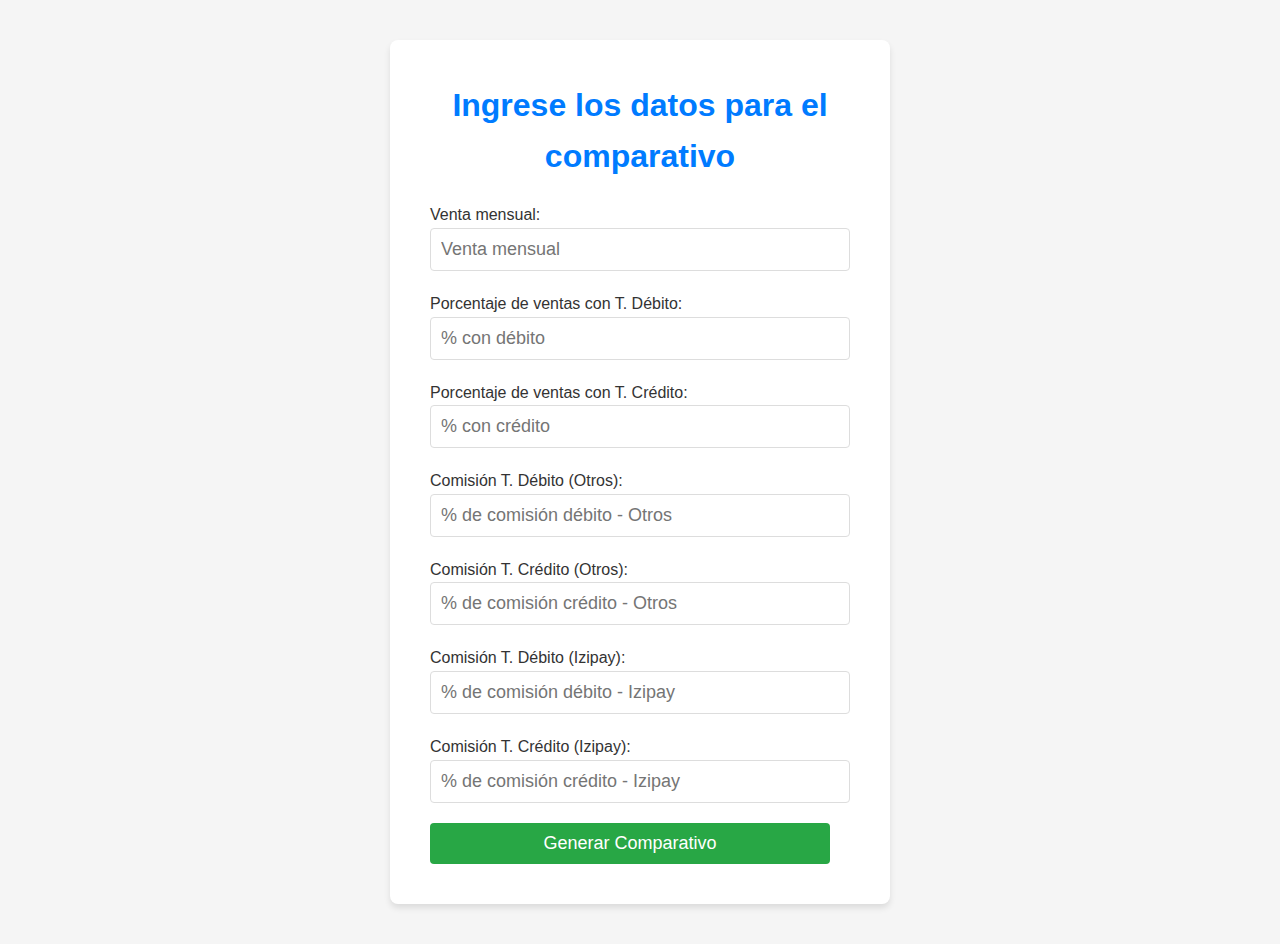
<file: index.html>
<!DOCTYPE html>
<html lang="es">
<head>
  <meta charset="UTF-8">
  <meta name="viewport" content="width=device-width, initial-scale=1.0">
  <title>Entrada de Datos - Comparativo</title>
  <link rel="stylesheet" href="css/styles.css">
</head>
<body>
  <div id="input-form">
    <h1>Ingrese los datos para el comparativo</h1>
    <label for="monthly-sales">Venta mensual:</label>
    <input type="number" id="monthly-sales" placeholder="Venta mensual" required>

    <label for="debit-percentage">Porcentaje de ventas con T. Débito:</label>
    <input type="number" id="debit-percentage" placeholder="% con débito" required>

    <label for="credit-percentage">Porcentaje de ventas con T. Crédito:</label>
    <input type="number" id="credit-percentage" placeholder="% con crédito" required>

    <label for="commission-debit-other">Comisión T. Débito (Otros):</label>
    <input type="number" id="commission-debit-other" placeholder="% de comisión débito - Otros" required>

    <label for="commission-credit-other">Comisión T. Crédito (Otros):</label>
    <input type="number" id="commission-credit-other" placeholder="% de comisión crédito - Otros" required>

    <label for="commission-debit-izipay">Comisión T. Débito (Izipay):</label>
    <input type="number" id="commission-debit-izipay" placeholder="% de comisión débito - Izipay" required>

    <label for="commission-credit-izipay">Comisión T. Crédito (Izipay):</label>
    <input type="number" id="commission-credit-izipay" placeholder="% de comisión crédito - Izipay" required>

    <button id="generate-comparison">Generar Comparativo</button>
  </div>

  <script src="js/inputScript.js"></script>
</body>
</html>
</file>
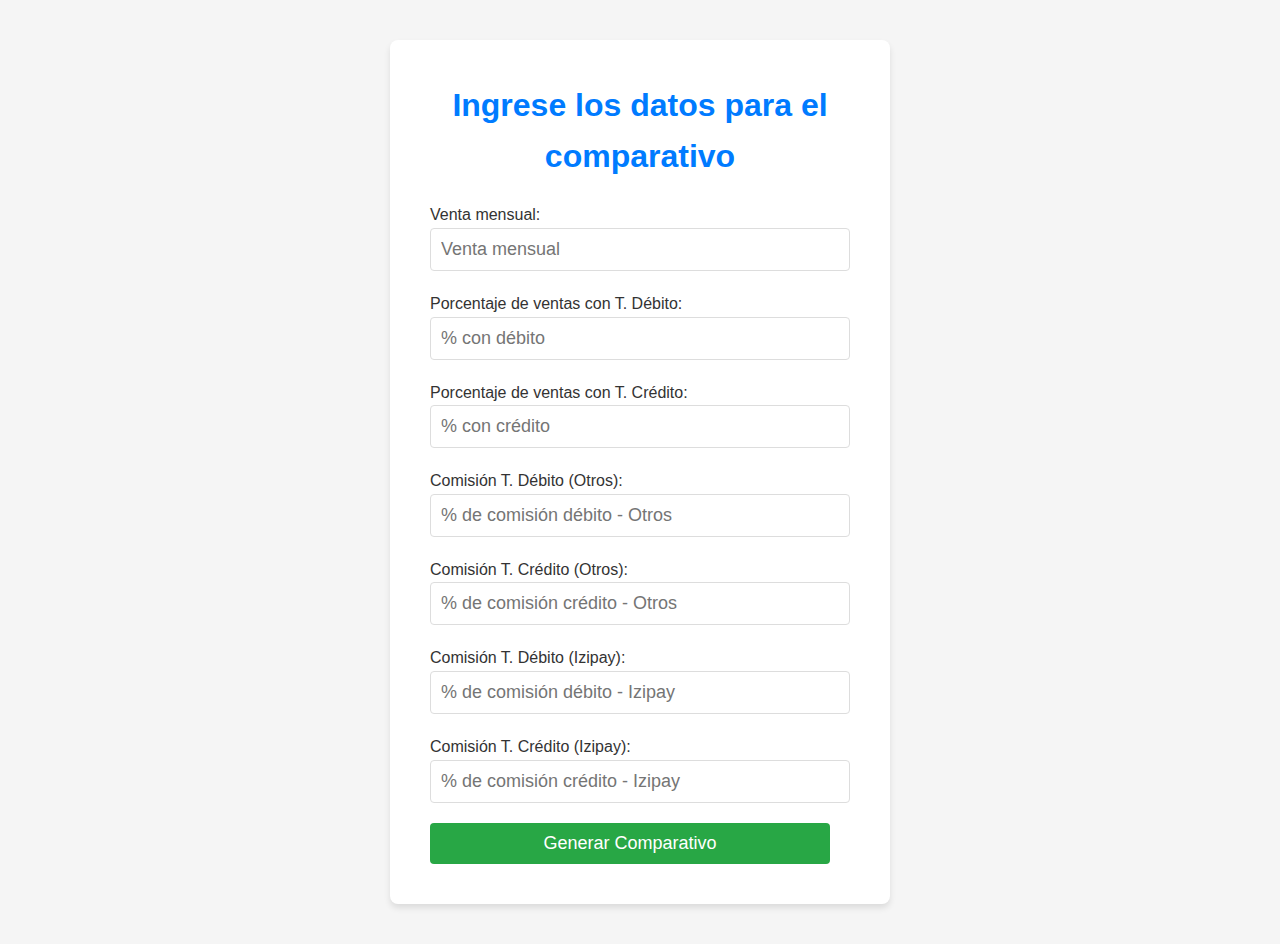
<file: html/index.html>
<!DOCTYPE html>
<html lang="es">
<head>
  <meta charset="UTF-8">
  <meta name="viewport" content="width=device-width, initial-scale=1.0">
  <title>Entrada de Datos - Comparativo</title>
  <link rel="stylesheet" href="../css/styles.css">
</head>
<body>
  <div id="input-form">
    <h1>Ingrese los datos para el comparativo</h1>
    <label for="monthly-sales">Venta mensual:</label>
    <input type="number" id="monthly-sales" placeholder="Venta mensual" required>

    <label for="debit-percentage">Porcentaje de ventas con T. Débito:</label>
    <input type="number" id="debit-percentage" placeholder="% con débito" required>

    <label for="credit-percentage">Porcentaje de ventas con T. Crédito:</label>
    <input type="number" id="credit-percentage" placeholder="% con crédito" required>

    <label for="commission-debit-other">Comisión T. Débito (Otros):</label>
    <input type="number" id="commission-debit-other" placeholder="% de comisión débito - Otros" required>

    <label for="commission-credit-other">Comisión T. Crédito (Otros):</label>
    <input type="number" id="commission-credit-other" placeholder="% de comisión crédito - Otros" required>

    <label for="commission-debit-izipay">Comisión T. Débito (Izipay):</label>
    <input type="number" id="commission-debit-izipay" placeholder="% de comisión débito - Izipay" required>

    <label for="commission-credit-izipay">Comisión T. Crédito (Izipay):</label>
    <input type="number" id="commission-credit-izipay" placeholder="% de comisión crédito - Izipay" required>

    <button id="generate-comparison">Generar Comparativo</button>
  </div>

  <script src="../js/inputScript.js"></script>
</body>
</html>
</file>
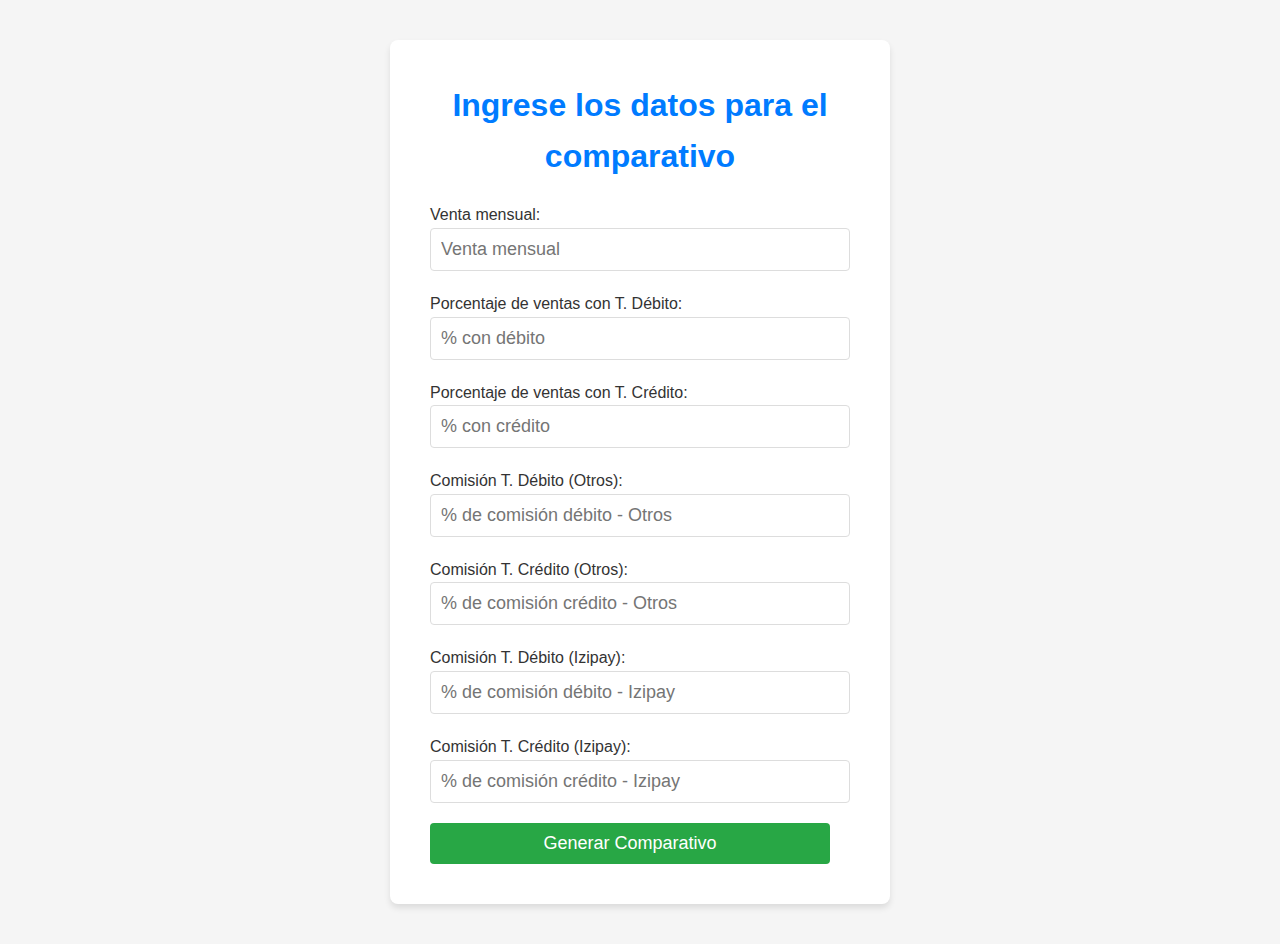
<file: html/results.html>
<!DOCTYPE html>
<html lang="es">
<head>
  <meta charset="UTF-8">
  <meta name="viewport" content="width=device-width, initial-scale=1.0">
  <title>Resultados del Comparativo</title>
  <link rel="stylesheet" href="../css/styles.css">
</head>
<body>
  <div id="results">
    <!-- Aquí se mostrarán los resultados calculados -->
  </div>

  <script src="../js/resultsScript.js"></script>
</body>
</html>
</file>
<file: css/styles.css>
/* Reset básico para estilos por defecto */
* {
    margin: 0;
    padding: 0;
    box-sizing: border-box;
  }
  
  /* Estilos generales del cuerpo de la página */
  body {
    font-family: 'Arial', sans-serif;
    background-color: #f5f5f5;
    color: #333;
    line-height: 1.6;
  }
  
  /* Estilos del formulario de entrada */
  #input-form {
    background-color: #fff;
    max-width: 500px;
    margin: 40px auto;
    padding: 20px;
    box-shadow: 0 4px 6px rgba(0, 0, 0, 0.1);
    border-radius: 8px;
  }
  
  #input-form h1 {
    color: #007bff;
    margin-bottom: 20px;
    text-align: center;
  }
  
  /* Estilos de los inputs y el botón */
  input[type=number] {
    width: 100%;
    padding: 10px;
    margin-bottom: 20px;
    border: 1px solid #ddd;
    border-radius: 4px;
    font-size: 16px;
  }
  
  button {
    width: calc(100% - 20px); /* Corrige el padding */
    padding: 10px;
    background-color: #28a745;
    color: #fff;
    border: none;
    border-radius: 4px;
    cursor: pointer;
    font-size: 18px;
    transition: background-color 0.3s ease;
  }
  
  button:hover {
    background-color: #218838;
  }
  
  /* Media queries para diseño responsivo */
  @media only screen and (min-width: 768px) {
    #input-form {
      padding: 40px;
    }
  
    input[type=number], button {
      font-size: 18px; /* Tamaño de texto más grande para dispositivos más grandes */
    }
  }
  
  /* Estilos de la página de resultados */
  #results {
    max-width: 800px;
    margin: 20px auto;
    background: #fff;
    padding: 20px;
    box-shadow: 0 4px 6px rgba(0, 0, 0, 0.1);
    border-radius: 8px;
  }
  
  /* Estilos para las cajas de resultados, similar a las tarjetas */
  .result-item {
    background-color: #eee;
    border-radius: 4px;
    margin-bottom: 10px;
    padding: 20px;
    border-left: 5px solid #007bff; /* Barra lateral para destacar */
  }
  
  /* Más media queries para los resultados */
  @media only screen and (min-width: 768px) {
    #results {
      display: flex;
      justify-content: space-between;
      flex-wrap: wrap;
      padding: 40px;
    }
  
    .result-item {
      width: 48%; /* Dos columnas en pantallas grandes */
      margin-bottom: 20px;
    }
  
    /* Estilo para el área de ahorros destacada */
    .savings {
      background-color: #dc3545;
      color: #fff;
      border-left-color: #c82333;
    }
  }
</file>
